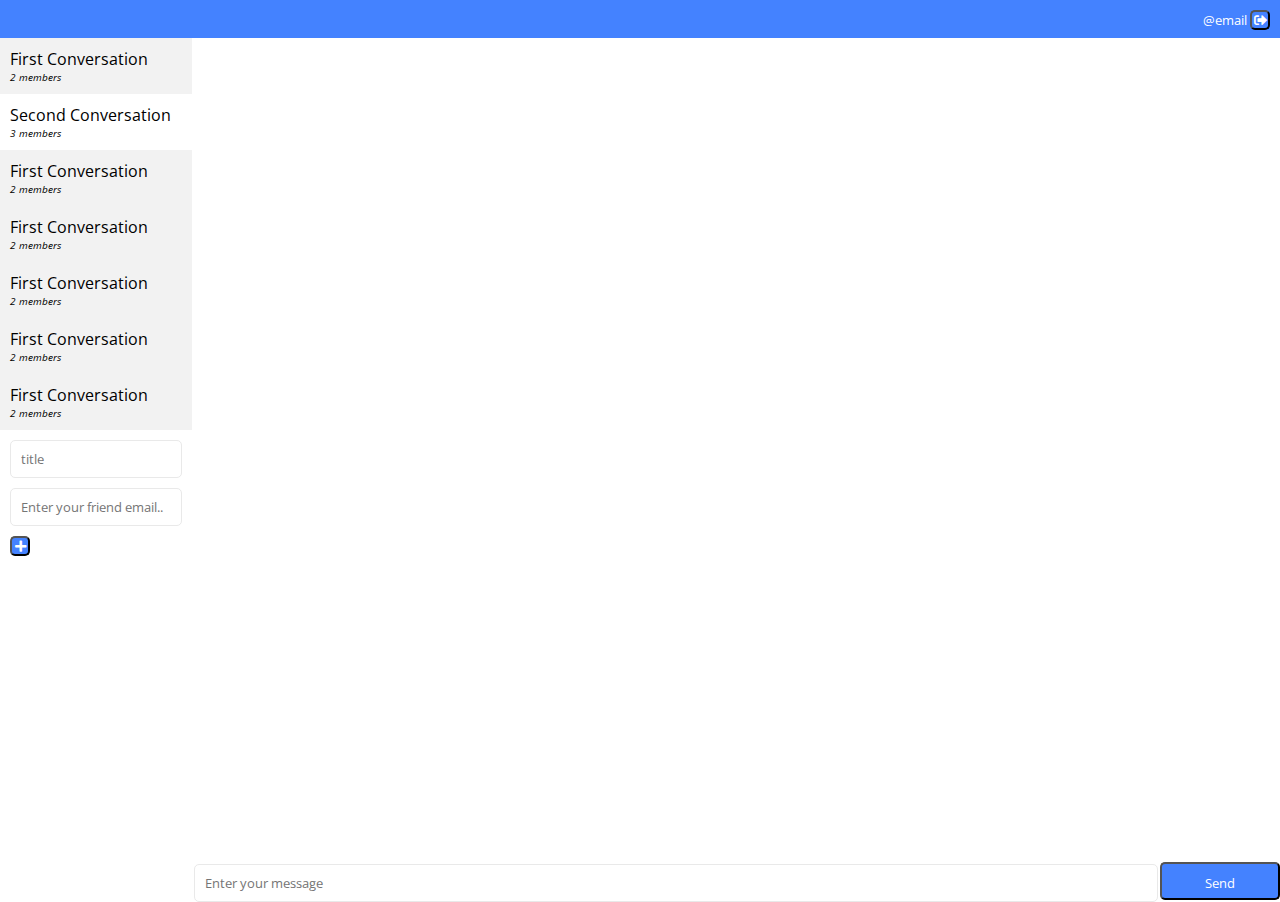
<file: test.html>
<html lang="en">

<head>
    <meta charset="UTF-8">
    <meta name="viewport" content="width=device-width, initial-scale=1.0">
    <meta http-equiv="X-UA-Compatible" content="ie=edge">
    <link href="https://fonts.googleapis.com/css?family=Open+Sans&display=swap" rel="stylesheet">

    <title>Document</title>
    <link rel="stylesheet" href="./css/main.css">
    <link rel="stylesheet" href="https://cdnjs.cloudflare.com/ajax/libs/font-awesome/5.11.2/css/all.min.css">


</head>

<body>
    <nav class="main-nav">
        <div class="user-profile">
            <span id="user-email">@email</span>
            <button id="sign-out-btn" class="btn-icon"><i class="fas fa-sign-out-alt"></i></button>
        </div>
    </nav>
    <section class="chat-container">
        <!-- left -->
        <div class="aside-left">
            <!-- List conversations -->
            <div class="list-conversations" id="list-conversations">
                <div class="conversation current">
                    <div class="conversation-title">First Conversation</div>
                    <div class="conversation-members">2 members</div>
                </div>
                <div class="conversation">
                    <div class="conversation-title">Second Conversation</div>
                    <div class="conversation-members">3 members</div>
                </div>
                <div class="conversation current">
                    <div class="conversation-title">First Conversation</div>
                    <div class="conversation-members">2 members</div>
                </div>
                <div class="conversation current">
                    <div class="conversation-title">First Conversation</div>
                    <div class="conversation-members">2 members</div>
                </div>
                <div class="conversation current">
                    <div class="conversation-title">First Conversation</div>
                    <div class="conversation-members">2 members</div>
                </div>
                <div class="conversation current">
                    <div class="conversation-title">First Conversation</div>
                    <div class="conversation-members">2 members</div>
                </div>
                <div class="conversation current">
                    <div class="conversation-title">First Conversation</div>
                    <div class="conversation-members">2 members</div>
                </div>
            </div>
            <!-- Form add Conversation -->
            <form class="form-add-conversation" id="form-add-conversation">
                <div class="input-wrapper">
                    <input type="text" name="title" placeholder="title">
                </div>
                <div class="input-wrapper">
                    <input type="email" name="friendEmail" placeholder="Enter your friend email..">
                </div>
                <button type="submit" class="btn-icon">
                    <i class="fas fa-plus"></i>
                </button>
            </form>
        </div>
        <div class="current-conversation">
            <div id="list-messages" class="list-messages">

            </div>
            <form id="form-chat" class="form-chat">
                <div class="input-wrapper">
                    <input id="message-input" name="message" type="text" placeholder="Enter your message">
                </div>
                <button id="form-chat-btn" type="submit">Send</button>
            </form>
        </div>
        <!-- right -->
    </section>
</body>

</html>
</file>
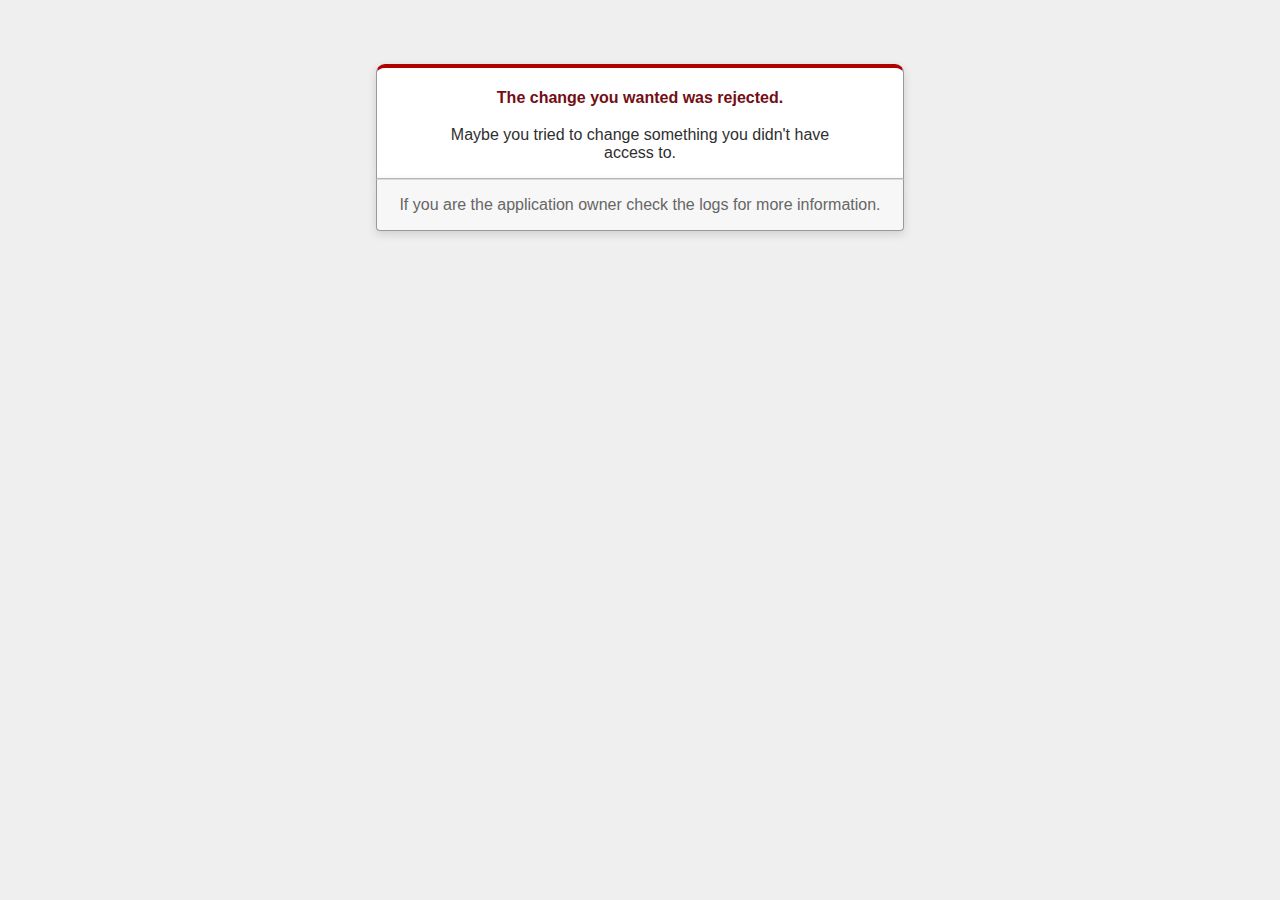
<file: Documents/IT/Nam4/Ruby/Hiếu/week2/public/422.html>
<!DOCTYPE html>
<html>
<head>
  <title>The change you wanted was rejected (422)</title>
  <meta name="viewport" content="width=device-width,initial-scale=1">
  <style>
  .rails-default-error-page {
    background-color: #EFEFEF;
    color: #2E2F30;
    text-align: center;
    font-family: arial, sans-serif;
    margin: 0;
  }

  .rails-default-error-page div.dialog {
    width: 95%;
    max-width: 33em;
    margin: 4em auto 0;
  }

  .rails-default-error-page div.dialog > div {
    border: 1px solid #CCC;
    border-right-color: #999;
    border-left-color: #999;
    border-bottom-color: #BBB;
    border-top: #B00100 solid 4px;
    border-top-left-radius: 9px;
    border-top-right-radius: 9px;
    background-color: white;
    padding: 7px 12% 0;
    box-shadow: 0 3px 8px rgba(50, 50, 50, 0.17);
  }

  .rails-default-error-page h1 {
    font-size: 100%;
    color: #730E15;
    line-height: 1.5em;
  }

  .rails-default-error-page div.dialog > p {
    margin: 0 0 1em;
    padding: 1em;
    background-color: #F7F7F7;
    border: 1px solid #CCC;
    border-right-color: #999;
    border-left-color: #999;
    border-bottom-color: #999;
    border-bottom-left-radius: 4px;
    border-bottom-right-radius: 4px;
    border-top-color: #DADADA;
    color: #666;
    box-shadow: 0 3px 8px rgba(50, 50, 50, 0.17);
  }
  </style>
</head>

<body class="rails-default-error-page">
  <!-- This file lives in public/422.html -->
  <div class="dialog">
    <div>
      <h1>The change you wanted was rejected.</h1>
      <p>Maybe you tried to change something you didn't have access to.</p>
    </div>
    <p>If you are the application owner check the logs for more information.</p>
  </div>
</body>
</html>
</file>
<file: css/main.css>
* {
  padding: 0px;
  margin: 0px;
  font-size: 13px;
  box-sizing: border-box;
  font-family: 'Open Sans', sans-serif;
}

input {
  width: 100%;
  height: 38px;
  border: 1px solid #e9e9e9;
  border-radius: 5px;
  padding: 10px;
}

a {
  color: #000000;
  text-decoration: none;
}

a:hover {
  text-decoration: underline;
}

button {
  width: 120px;
  height: 38px;
  padding: 10px;
  background: #4482ff;
  color: #ffffff;
  border-radius: 5px;
}

button.btn-icon{
  width: 20px;
  height: 20px;
  padding: 0px;
}

button:hover {
  cursor: pointer;
}
button:disabled {
  background: #f2f2f2ab;
}

.register-container {
  width: 100%;
  height: 100vh;
  display: flex;
  justify-content: flex-end;
  background: url('../img/register-background.jpg')
    center center no-repeat;
  background-size: cover;
}

.register-form {
  background: #ffffff;
  width: 500px;
  padding: 70px 50px;
}

.log-in-container {
  width: 100%;
  height: 100vh;
  display: flex;
  justify-content: flex-end;
  background: url('../img/login-background.jpg')
    center center no-repeat;
  background-size: cover;
}

.log-in-form {
  background: #ffffff;
  width: 500px;
  padding: 70px 50px;
}

.form-header {
  text-align: center;
  color: #788194;
  margin-bottom: 70px;
}

.form-header h3 {
  font-size: 38px;
}

.form-content>* {
  margin-bottom: 15px;
}

.name-wrapper {
  display: flex;
  justify-content: space-between;
}

.name-wrapper>* {
  width: calc(50% - 7px);
}

.form-footer {
  display: flex;
  justify-content: space-between;
}
.message-error {
  color: #ff0000;
}
.message-success {
  color: #00ff00;
}

.main-nav {
  height: 38px;
  display: flex;
  justify-content: flex-end;
  background: #4482ff;
  color: #ffffff;
  padding:10px;
}

.chat-container {
  height: calc(100% - 38px);
  display: flex;
}
.aside-left{
  width: 15%
}

.list-conversations{
  max-height: 50%;
  overflow-y: scroll;
}

.conversation.current{
  background: #f2f2f2
}

.conversation {
  padding: 10px;
}

.conversation:hover {
  cursor: pointer
}

.conversation .conversation-title {
  font-size: 16px;
  white-space: nowrap ;
  overflow: hidden;
  text-overflow: ellipsis;
}

.conversation .conversation-members {
  font-size:10px;
  font-style: italic;
}

.form-add-conversation {
  padding: 10px;
}

.form-add-conversation>*{
  margin-bottom: 10px;
}

.current-conversation{
  width: 85%
}

.list-messages {
  height: calc(100% - 38px);
  padding: 10px;
  overflow-y: scroll;

}

.list-messages .message-chat {
  margin-bottom: 10px;
  padding:  10px;
}

.list-messages .your{
  text-align: right;
}
.list-messages .message-chat span {
  border: 1px solid #4482ff;
  color: #4482ff;
  border-radius: 5px;
  padding: 10px;
  display: inline-block;
  max-width: calc(50% - 10px);
  word-break: break-word;
}
.form-chat {
  height: 38px;
  display: flex;
  justify-content: space-between;
}
.form-chat .input-wrapper {
  padding: 2px;
  width: calc(100% - 120px)
}
</file>
